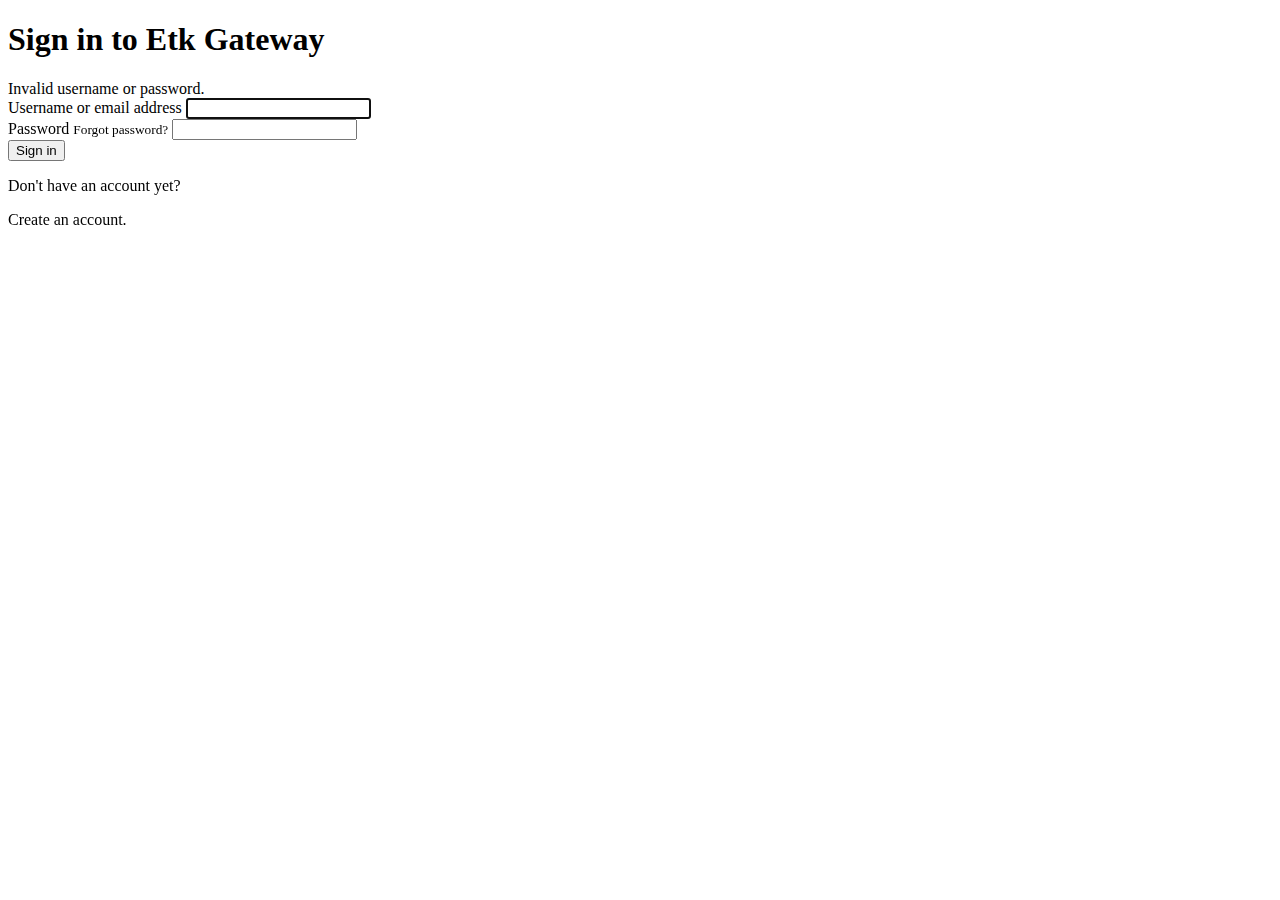
<file: src/main/resources/templates/iam/login.html>
<!DOCTYPE html>
<html th:replace="iam/layout :: layout(~{::title}, ~{}, ~{::#content})">

<head>
    <title>Sign in</title>
</head>

<body>
    <th:block id="content">
        <h1>Sign in to Etk Gateway</h1>
        <form class="card iam-card" method="post" th:action="@{/iam/login}">
            <div th:if="${param.error}" class="alert alert-danger" role="alert">
                Invalid username or password.
            </div>
            <div class="form-group">
                <label for="username">Username or email address</label>
                <input type="text" class="form-control" id="username" name="username" tabindex="1" required autofocus>
            </div>
            <div class="form-group">
                <label class="float-left" for="password">Password</label>
                <small class="float-right"><a th:href="@{/iam/reset-password}">Forgot password?</a></small>
                <input type="password" class="form-control" id="password" name="password" tabindex="2" required>
            </div>
            <button type="submit" class="btn btn-primary" tabindex="3">Sign in</button>
        </form>

        <p class="foot">Don't have an account yet?</p>
        <p class="foot"><a th:href="@{/iam/register}">Create an account.</a></p>
    </th:block>
</body>

</html>
</file>
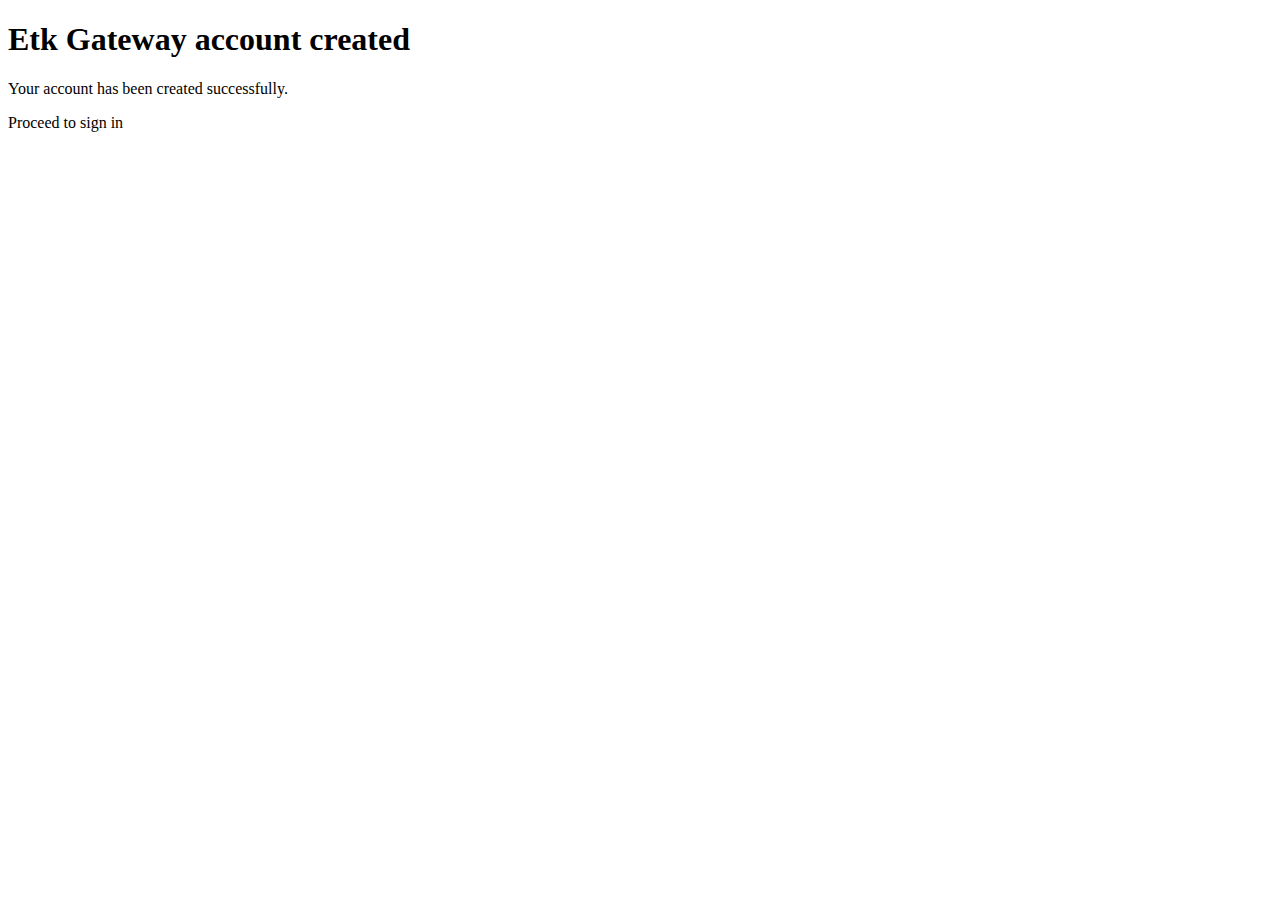
<file: src/main/resources/templates/iam/register-confirm.html>
<!DOCTYPE html>
<html th:replace="iam/layout :: layout(~{::title}, ~{}, ~{::#content})">

<head>
    <title>Account created</title>
</head>

<body>
    <th:block id="content">
        <h1>Etk Gateway account created</h1>
        <div class="card iam-card">
            <p>Your account has been created successfully.</p>
            <a class="btn btn-primary" th:href="@{/iam/sign-in}" role="button">Proceed to sign in</a>
        </div>
    </th:block>
</body>

</html>
</file>
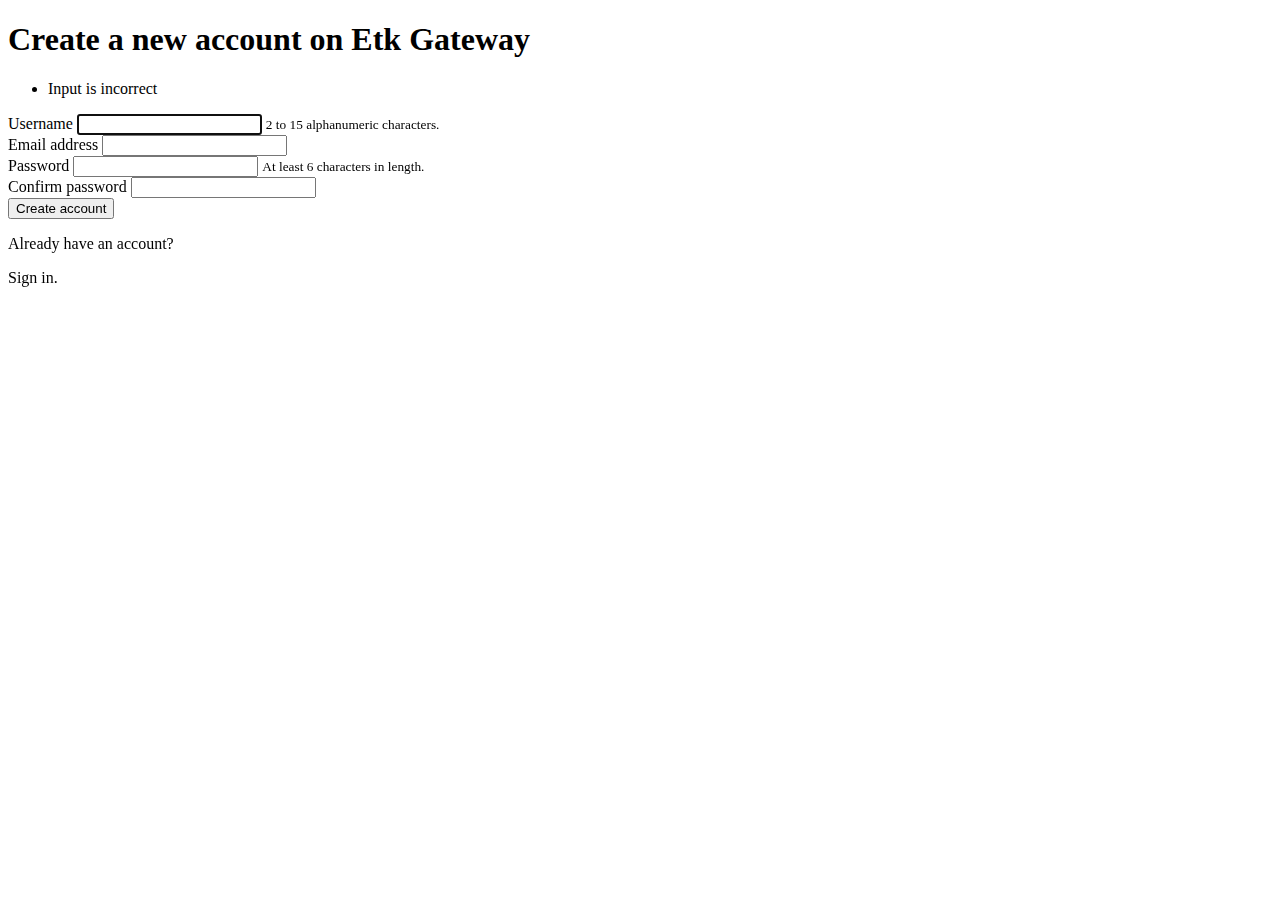
<file: src/main/resources/templates/iam/register.html>
<!DOCTYPE html>
<html th:replace="iam/layout :: layout(~{::title}, ~{::script}, ~{::#content})">

<head>
    <title>Create new account</title>

    <script language='javascript' type='text/javascript'>
        function check(input) {
            if (input.value != document.getElementById('password').value) {
                input.setCustomValidity('Passwords don\'t match.');
            } else {
                input.setCustomValidity('');
            }
        }
    </script>
</head>

<body>
    <th:block id="content">
        <h1>Create a new account on Etk Gateway</h1>
        <form class="card iam-card" method="post" th:action="@{/iam/register}" th:object="${registerRequest}">
            <div th:if="${#fields.hasErrors('*')}" class="alert alert-danger" role="alert">
                <ul class="m-0 p-0">
                    <li th:each="err : ${#fields.errors('*')}" th:text="${err}">Input is incorrect</li>
                </ul>
            </div>
            <div class="form-group">
                <label for="username">Username</label>
                <input th:field="*{username}" th:errorclass="is-invalid" type="text" class="form-control" id="username" name="username"
                    aria-describedby="username-help" required minlength="2" maxlength="15"
                    pattern="^[a-zA-Z0-9]{2,15}$" autofocus>
                <small id="username-help" class="form-text text-muted">2 to 15 alphanumeric characters.</small>
            </div>
            <div class="form-group">
                <label for="email">Email address</label>
                <input th:field="*{email}" th:errorclass="is-invalid" type="email" class="form-control" id="email" name="email"
                    maxlength="255" pattern="^.+@.+\..+$" required>
            </div>
            <div class="form-group">
                <label class="float-left" for="password">Password</label>
                <input th:field="*{password}" th:errorclass="is-invalid" type="password" class="form-control" id="password" name="password"
                    aria-describedby="password-help" required minlength="6" maxlength="255">
                <small id="password-help" class="form-text text-muted">At least 6 characters in length.</small>
            </div>
            <div class="form-group">
                <label class="float-left" for="password-again">Confirm password</label>
                <input th:field="*{passwordAgain}" th:errorclass="is-invalid" type="password" class="form-control" id="password-again"
                    name="password-again" aria-describedby="password-again-help" oninput="check(this)"
                    maxlength="255" required>
            </div>
            <button type="submit" class="btn btn-primary">Create account</button>
        </form>
        <p class="foot">Already have an account?</p>
        <p class="foot"><a th:href="@{/iam/login}">Sign in.</a></p>
    </th:block>
</body>

</html>
</file>
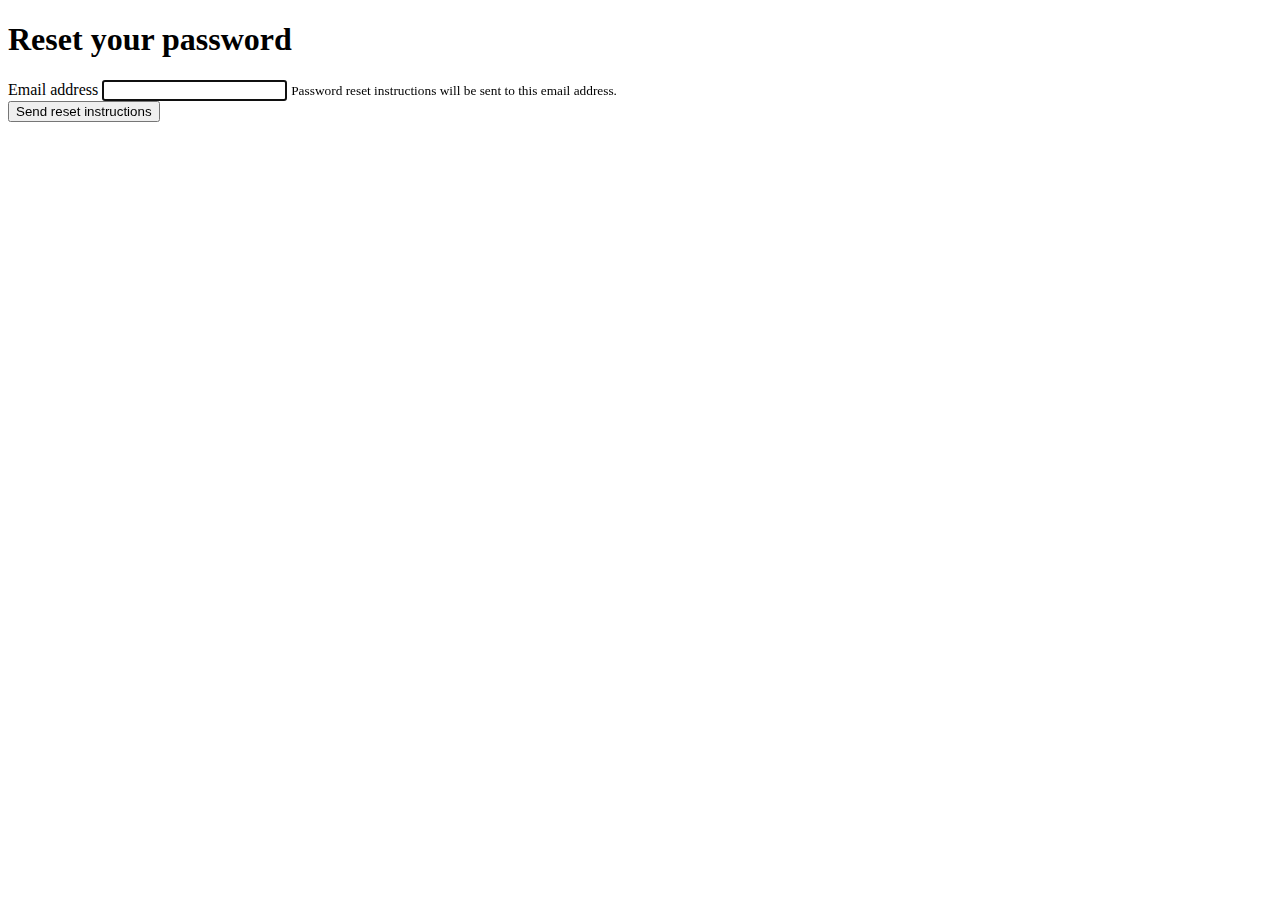
<file: src/main/resources/templates/iam/reset-password.html>
<!DOCTYPE html>
<html th:replace="iam/layout :: layout(~{::title}, ~{}, ~{::#content})">

<head>
    <title>Reset Password</title>
</head>

<body>
    <th:block id="content">
        <h1>Reset your password</h1>
        <form class="card iam-card" method="post" th:action="@{/iam/reset-password}"
            th:object="${resetPasswordRequest}">
            <div class="form-group">
                <label for="email">Email address</label>
                <input th:field="*{email}" type="email" class="form-control" id="email" name="email"
                    aria-describedby="email-help" maxlength="255" pattern="^.+@.+\..+$" required autofocus>
                <small id="email-help" class="form-text text-muted">Password reset instructions will be sent to this
                    email address.</small>
            </div>
            <button type="submit" class="btn btn-primary">Send reset instructions</button>
        </form>
    </th:block>
</body>

</html>
</file>
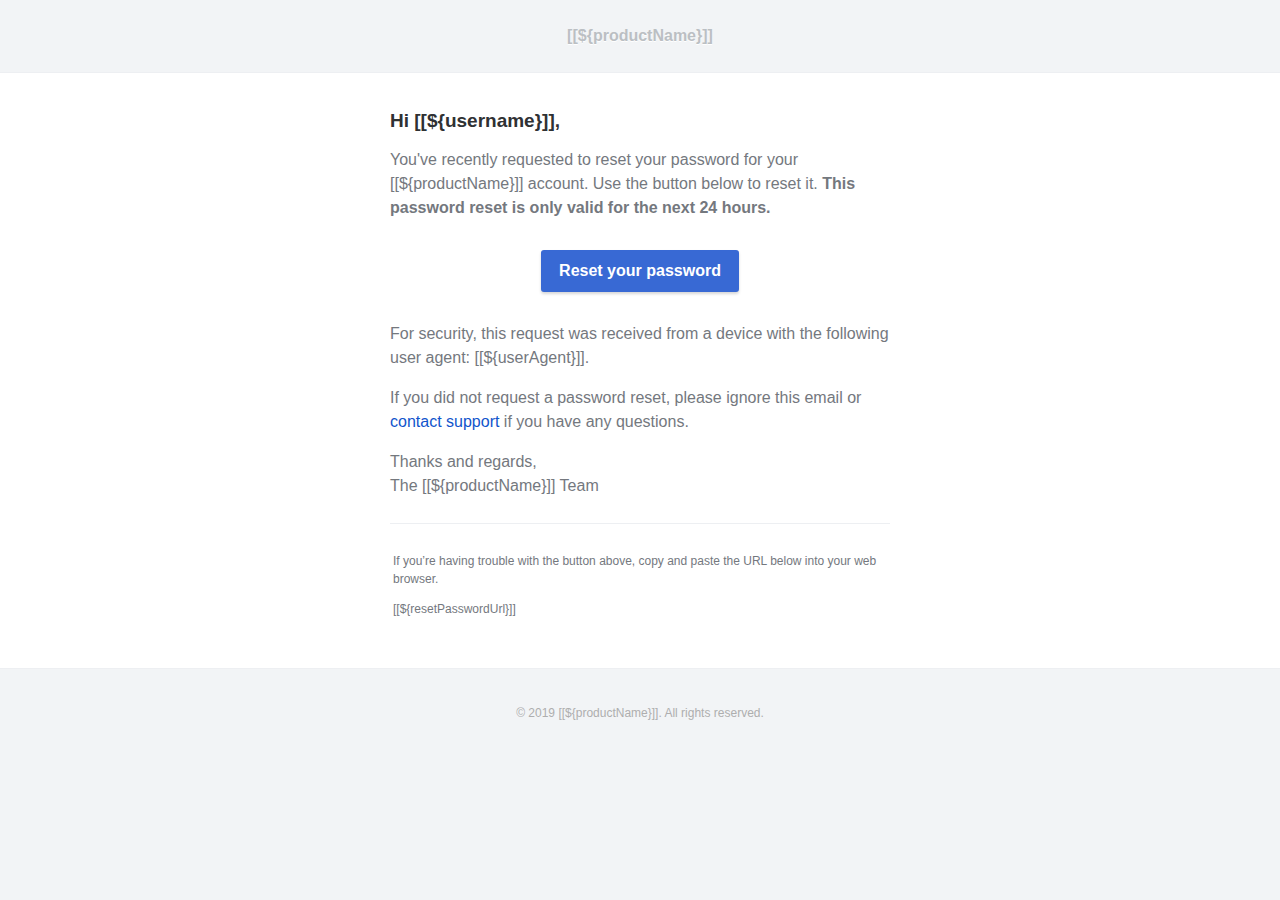
<file: src/main/resources/templates/iam/email/reset-password.html>
<!DOCTYPE html
    PUBLIC "-//W3C//DTD XHTML 1.0 Transitional//EN" "http://www.w3.org/TR/xhtml1/DTD/xhtml1-transitional.dtd">
<html xmlns="http://www.w3.org/1999/xhtml">

<head>
    <meta name="viewport" content="width=device-width, initial-scale=1.0" />
    <meta http-equiv="Content-Type" content="text/html; charset=UTF-8" />
    <title>Set up a new password for [[${productName}]]</title>
    <!-- 
    The style block is collapsed on page load to save you some scrolling.
    Postmark automatically inlines all CSS properties for maximum email client 
    compatibility. You can just update styles here, and Postmark does the rest.
    -->
    <style type="text/css" rel="stylesheet" media="all">
        /* Base ------------------------------ */

        *:not(br):not(tr):not(html) {
            font-family: Arial, 'Helvetica Neue', Helvetica, sans-serif;
            box-sizing: border-box;
        }

        body {
            width: 100% !important;
            height: 100%;
            margin: 0;
            line-height: 1.4;
            background-color: #F2F4F6;
            color: #74787E;
            -webkit-text-size-adjust: none;
        }

        p,
        ul,
        ol,
        blockquote {
            line-height: 1.4;
            text-align: left;
        }

        a {
            color: #15c;
        }

        a img {
            border: none;
        }

        td {
            word-break: break-word;
        }

        /* Layout ------------------------------ */

        .email-wrapper {
            width: 100%;
            margin: 0;
            padding: 0;
            -premailer-width: 100%;
            -premailer-cellpadding: 0;
            -premailer-cellspacing: 0;
            background-color: #F2F4F6;
        }

        .email-content {
            width: 100%;
            margin: 0;
            padding: 0;
            -premailer-width: 100%;
            -premailer-cellpadding: 0;
            -premailer-cellspacing: 0;
        }

        /* Masthead ----------------------- */

        .email-masthead {
            padding: 25px 0;
            text-align: center;
        }

        .email-masthead_logo {
            width: 94px;
        }

        .email-masthead_name {
            font-size: 16px;
            font-weight: bold;
            color: #bbbfc3 !important;
            text-decoration: none;
            text-shadow: 0 1px 0 white;
        }

        /* Body ------------------------------ */

        .email-body {
            width: 100%;
            margin: 0;
            padding: 0;
            -premailer-width: 100%;
            -premailer-cellpadding: 0;
            -premailer-cellspacing: 0;
            border-top: 1px solid #EDEFF2;
            border-bottom: 1px solid #EDEFF2;
            background-color: #FFFFFF;
        }

        .email-body_inner {
            width: 570px;
            margin: 0 auto;
            padding: 0;
            -premailer-width: 570px;
            -premailer-cellpadding: 0;
            -premailer-cellspacing: 0;
            background-color: #FFFFFF;
        }

        .email-footer {
            width: 570px;
            margin: 0 auto;
            padding: 0;
            -premailer-width: 570px;
            -premailer-cellpadding: 0;
            -premailer-cellspacing: 0;
            text-align: center;
        }

        .email-footer p {
            color: #AEAEAE;
        }

        .body-action {
            width: 100%;
            margin: 30px auto;
            padding: 0;
            -premailer-width: 100%;
            -premailer-cellpadding: 0;
            -premailer-cellspacing: 0;
            text-align: center;
        }

        .body-sub {
            margin-top: 25px;
            padding-top: 25px;
            border-top: 1px solid #EDEFF2;
        }

        .content-cell {
            padding: 35px;
        }

        .preheader {
            display: none !important;
            visibility: hidden;
            mso-hide: all;
            font-size: 1px;
            line-height: 1px;
            max-height: 0;
            max-width: 0;
            opacity: 0;
            overflow: hidden;
        }

        /* Attribute list ------------------------------ */

        .attributes {
            margin: 0 0 21px;
        }

        .attributes_content {
            background-color: #EDEFF2;
            padding: 16px;
        }

        .attributes_item {
            padding: 0;
        }

        /* Related Items ------------------------------ */

        .related {
            width: 100%;
            margin: 0;
            padding: 25px 0 0 0;
            -premailer-width: 100%;
            -premailer-cellpadding: 0;
            -premailer-cellspacing: 0;
        }

        .related_item {
            padding: 10px 0;
            color: #74787E;
            font-size: 15px;
            line-height: 18px;
        }

        .related_item-title {
            display: block;
            margin: .5em 0 0;
        }

        .related_item-thumb {
            display: block;
            padding-bottom: 10px;
        }

        .related_heading {
            border-top: 1px solid #EDEFF2;
            text-align: center;
            padding: 25px 0 10px;
        }

        /* Discount Code ------------------------------ */

        .discount {
            width: 100%;
            margin: 0;
            padding: 24px;
            -premailer-width: 100%;
            -premailer-cellpadding: 0;
            -premailer-cellspacing: 0;
            background-color: #EDEFF2;
            border: 2px dashed #9BA2AB;
        }

        .discount_heading {
            text-align: center;
        }

        .discount_body {
            text-align: center;
            font-size: 15px;
        }

        /* Social Icons ------------------------------ */

        .social {
            width: auto;
        }

        .social td {
            padding: 0;
            width: auto;
        }

        .social_icon {
            height: 20px;
            margin: 0 8px 10px 8px;
            padding: 0;
        }

        /* Data table ------------------------------ */

        .purchase {
            width: 100%;
            margin: 0;
            padding: 35px 0;
            -premailer-width: 100%;
            -premailer-cellpadding: 0;
            -premailer-cellspacing: 0;
        }

        .purchase_content {
            width: 100%;
            margin: 0;
            padding: 25px 0 0 0;
            -premailer-width: 100%;
            -premailer-cellpadding: 0;
            -premailer-cellspacing: 0;
        }

        .purchase_item {
            padding: 10px 0;
            color: #74787E;
            font-size: 15px;
            line-height: 18px;
        }

        .purchase_heading {
            padding-bottom: 8px;
            border-bottom: 1px solid #EDEFF2;
        }

        .purchase_heading p {
            margin: 0;
            color: #9BA2AB;
            font-size: 12px;
        }

        .purchase_footer {
            padding-top: 15px;
            border-top: 1px solid #EDEFF2;
        }

        .purchase_total {
            margin: 0;
            text-align: right;
            font-weight: bold;
            color: #2F3133;
        }

        .purchase_total--label {
            padding: 0 15px 0 0;
        }

        /* Utilities ------------------------------ */

        .align-right {
            text-align: right;
        }

        .align-left {
            text-align: left;
        }

        .align-center {
            text-align: center;
        }

        /*Media Queries ------------------------------ */

        @media only screen and (max-width: 600px) {

            .email-body_inner,
            .email-footer {
                width: 100% !important;
            }
        }

        @media only screen and (max-width: 500px) {
            .button {
                width: 100% !important;
            }
        }

        /* Buttons ------------------------------ */

        .button {
            background-color: #3869D4;
            border-top: 10px solid #3869D4;
            border-right: 18px solid #3869D4;
            border-bottom: 10px solid #3869D4;
            border-left: 18px solid #3869D4;
            display: inline-block;
            color: #FFF !important;
            text-decoration: none;
            border-radius: 3px;
            box-shadow: 0 2px 3px rgba(0, 0, 0, 0.16);
            -webkit-text-size-adjust: none;
            font-weight: bold;
        }

        .button--green {
            background-color: #22BC66;
            border-top: 10px solid #22BC66;
            border-right: 18px solid #22BC66;
            border-bottom: 10px solid #22BC66;
            border-left: 18px solid #22BC66;
        }

        .button--red {
            background-color: #FF6136;
            border-top: 10px solid #FF6136;
            border-right: 18px solid #FF6136;
            border-bottom: 10px solid #FF6136;
            border-left: 18px solid #FF6136;
        }

        /* Type ------------------------------ */

        h1 {
            margin-top: 0;
            color: #2F3133;
            font-size: 19px;
            font-weight: bold;
            text-align: left;
        }

        h2 {
            margin-top: 0;
            color: #2F3133;
            font-size: 16px;
            font-weight: bold;
            text-align: left;
        }

        h3 {
            margin-top: 0;
            color: #2F3133;
            font-size: 14px;
            font-weight: bold;
            text-align: left;
        }

        p {
            margin-top: 0;
            color: #74787E;
            font-size: 16px;
            line-height: 1.5em;
            text-align: left;
        }

        p.sub {
            font-size: 12px;
        }

        p.center {
            text-align: center;
        }
    </style>
</head>

<body>
    <span class="preheader">Use this link to reset your password. The link is only valid for 24 hours.</span>
    <table class="email-wrapper" width="100%" cellpadding="0" cellspacing="0">
        <tr>
            <td align="center">
                <table class="email-content" width="100%" cellpadding="0" cellspacing="0">
                    <tr>
                        <td class="email-masthead">
                            <a th:href="${baseUrl}" class="email-masthead_name">
                                [[${productName}]]
                            </a>
                        </td>
                    </tr>
                    <!-- Email Body -->
                    <tr>
                        <td class="email-body" width="100%" cellpadding="0" cellspacing="0">
                            <table class="email-body_inner" align="center" width="570" cellpadding="0" cellspacing="0">
                                <!-- Body content -->
                                <tr>
                                    <td class="content-cell">
                                        <h1>Hi [[${username}]],</h1>
                                        <p>You've recently requested to reset your password for your [[${productName}]]
                                            account. Use the button below to reset it. <strong>This password reset is
                                                only valid for the next 24 hours.</strong></p>
                                        <!-- Action -->
                                        <table class="body-action" align="center" width="100%" cellpadding="0"
                                            cellspacing="0">
                                            <tr>
                                                <td align="center">
                                                    <!-- Border based button
                       https://litmus.com/blog/a-guide-to-bulletproof-buttons-in-email-design -->
                                                    <table width="100%" border="0" cellspacing="0" cellpadding="0">
                                                        <tr>
                                                            <td align="center">
                                                                <table border="0" cellspacing="0" cellpadding="0">
                                                                    <tr>
                                                                        <td>
                                                                            <a th:href="${resetPasswordUrl}"
                                                                                class="button button--blue"
                                                                                target="_blank">Reset your password</a>
                                                                        </td>
                                                                    </tr>
                                                                </table>
                                                            </td>
                                                        </tr>
                                                    </table>
                                                </td>
                                            </tr>
                                        </table>
                                        <p>For security, this request was received from a device with the following user
                                            agent: [[${userAgent}]].</p>
                                        <p>If you did not request a password reset, please
                                            ignore this email or <a th:href="${supportUrl}">contact support</a> if you
                                            have any questions.</p>
                                        <p>Thanks and regards,
                                            <br>The [[${productName}]] Team</p>
                                        <!-- Sub copy -->
                                        <table class="body-sub">
                                            <tr>
                                                <td>
                                                    <p class="sub">If you’re having trouble with the button above, copy
                                                        and paste the URL below into your web browser.</p>
                                                    <p class="sub">[[${resetPasswordUrl}]]</p>
                                                </td>
                                            </tr>
                                        </table>
                                    </td>
                                </tr>
                            </table>
                        </td>
                    </tr>
                    <tr>
                        <td>
                            <table class="email-footer" align="center" width="570" cellpadding="0" cellspacing="0">
                                <tr>
                                    <td class="content-cell" align="center">
                                        <p class="sub align-center">&copy; 2019 [[${productName}]]. All rights reserved.
                                        </p>
                                    </td>
                                </tr>
                            </table>
                        </td>
                    </tr>
                </table>
            </td>
        </tr>
    </table>
</body>

</html>
</file>
